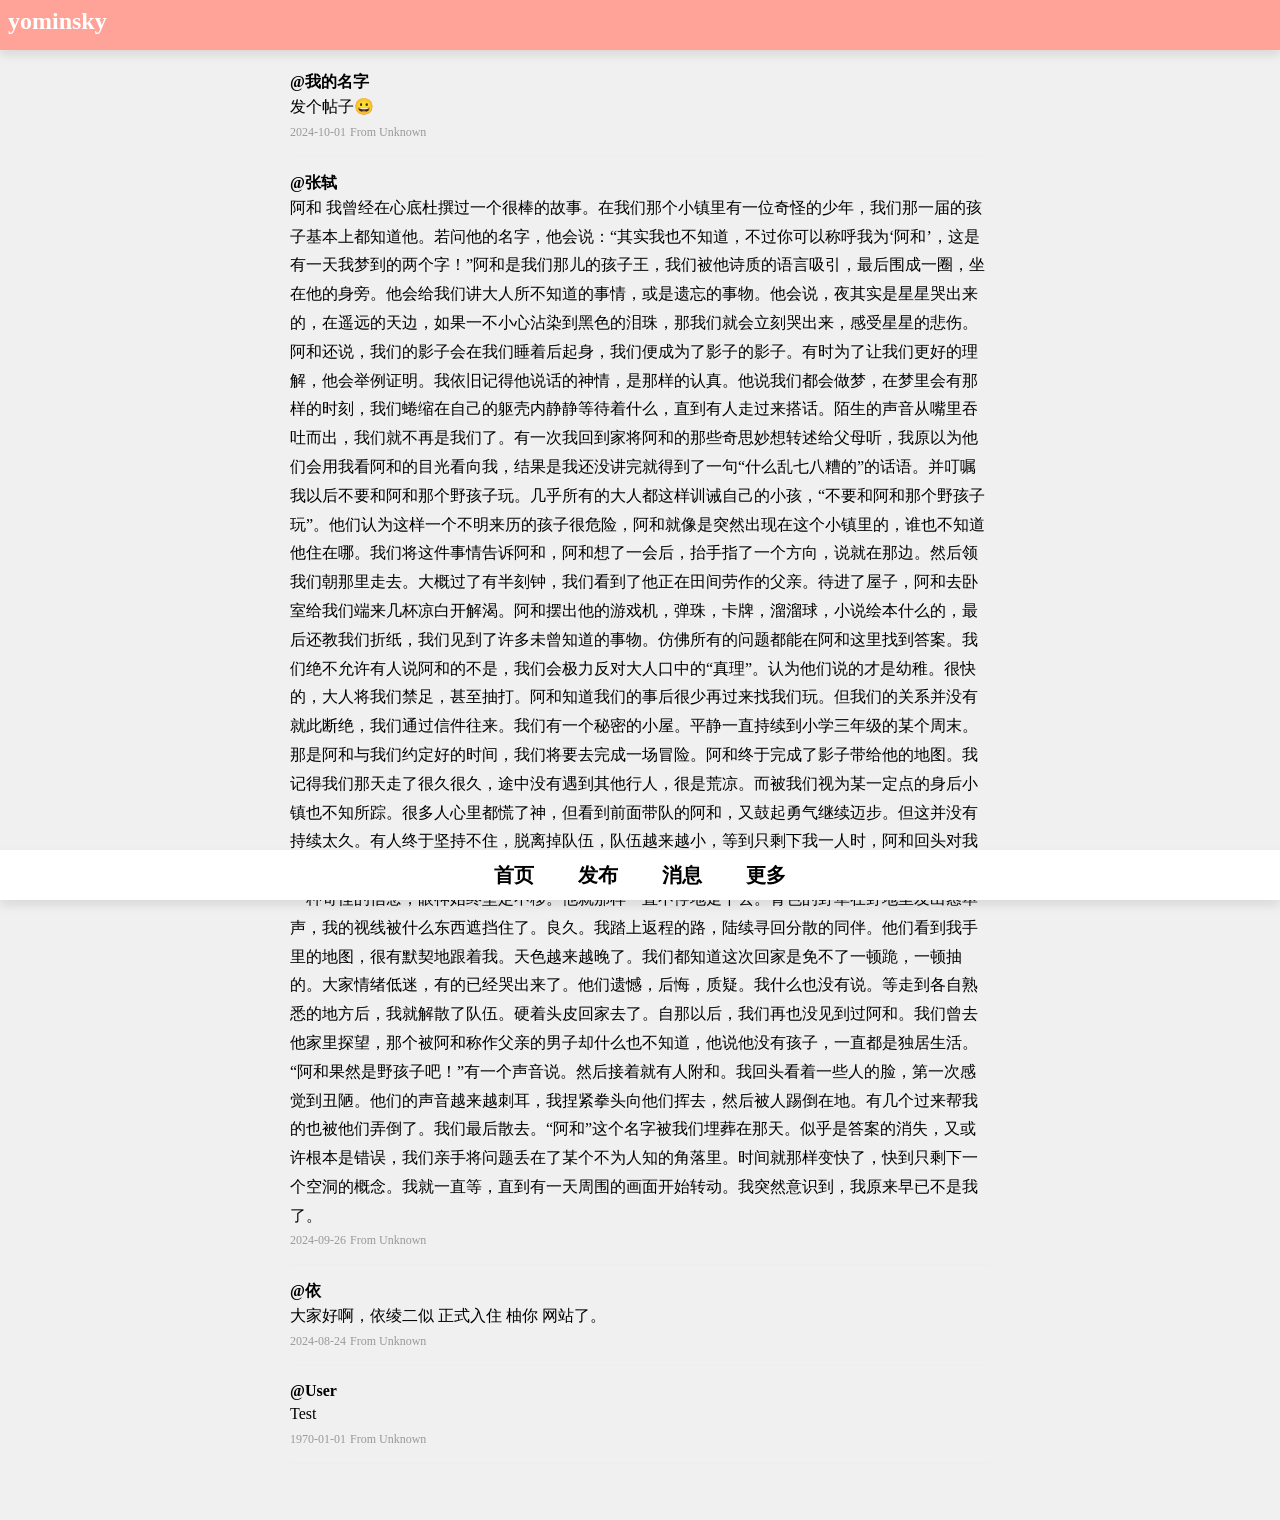
<file: index.html>
<!DOCTYPE html>
<html>
 <head>
  <title>yominsky-柚你有你</title>
  <meta name="description" content="Welcome to yominsky~">
  <meta name="keywords" content="yominsky,yomin,柚你,留言板,">
  <meta name="author" content="Karina">
  <html lang="zh-CN">
  <meta charset="utf-8" name="viewport" content="width=device-width, initial-scale=1, maximum-scale=1, user-scalable=no">
  <link rel="icon" href="IMG_0280.jpeg" type="image/jpeg" sizes="32x32">
  <!--由于浏览器原因 强制加上版本号刷新CSS样式-->
  <link rel="stylesheet" href="styles.css?v=1" type="text/css">
 </head>

<body bgcolor="#f0f0f0">

<header>
<a href="index.html">
<h1 class="app-title">yominsky</h1>
</a>
</header>

<div id="quotes"></div>

<footer>
<a href="#top">首页</a>
<a href="https://blog.karina.xin/post/yominsky.html">发布</a>
<a href="https://miniapp.karina.xin/chat">消息</a>
<a href="https://miniapp.karina.xin">更多</a>
</footer>

<!--帖子-->
<script src="sentences.js"></script>
<script src="scripts.js"></script>

</body>
</html>
</file>
<file: styles.css>
#quotes {
  max-width:700px;
  margin:auto;
  padding:48px 7px;
  
}

.quote {
  padding:16px 0;
  border-bottom:1px solid #eee;
}

.quote p {
  margin:0;
  line-height:1.8;
}

.name{
  font-weight: bold;
}

.com{
  font-size:12px;
  color:#999;
}

header {
  position: fixed;
  background: #ffa398;
  height: 50px;
  width: 100vw;
  top: 0px;
  left: 0px;
  z-index: 2;
  box-shadow: 0 5px 10px rgba(0, 0, 0, 0.1);
}

header a {
  text-decoration: none;
}

.app-title {
  margin: 8px;
  font-size: 24px;
  font-weight: bold;
  color: #ffffff;
}

footer {
  position: fixed;
  text-align: center;
  background: #ffffff;
  height: 50px;
  width: 100vw;
  bottom: 0;
  left: 0;
  z-index: 2;
  box-shadow: 0 5px 10px rgba(0, 0, 0, 0.1);
  display: flex;
  justify-content: center;
  align-items: center;
}

footer a {
  text-decoration: none;
  margin: 22px;
  font-size: 20px;
  font-weight: bold;
  color: #000000;
}

/*锚点增高*/
html {
  scroll-padding-top: 110px;
}

/*代码块*/
.block {
  border-radius: 12px;
  background-color: #111111;
  color: #ffa398;
  font-weight: bold;
  padding: 18px;
}

.block a {
  text-decoration: underline;
}

a {
  color: #ffa398;
}

.title {
  font-size: 24px;
  margin: 5px 0px;
  padding-left: 5px;
  border-left: 4px solid #ffa398;
  color: #000000;
}
</file>
